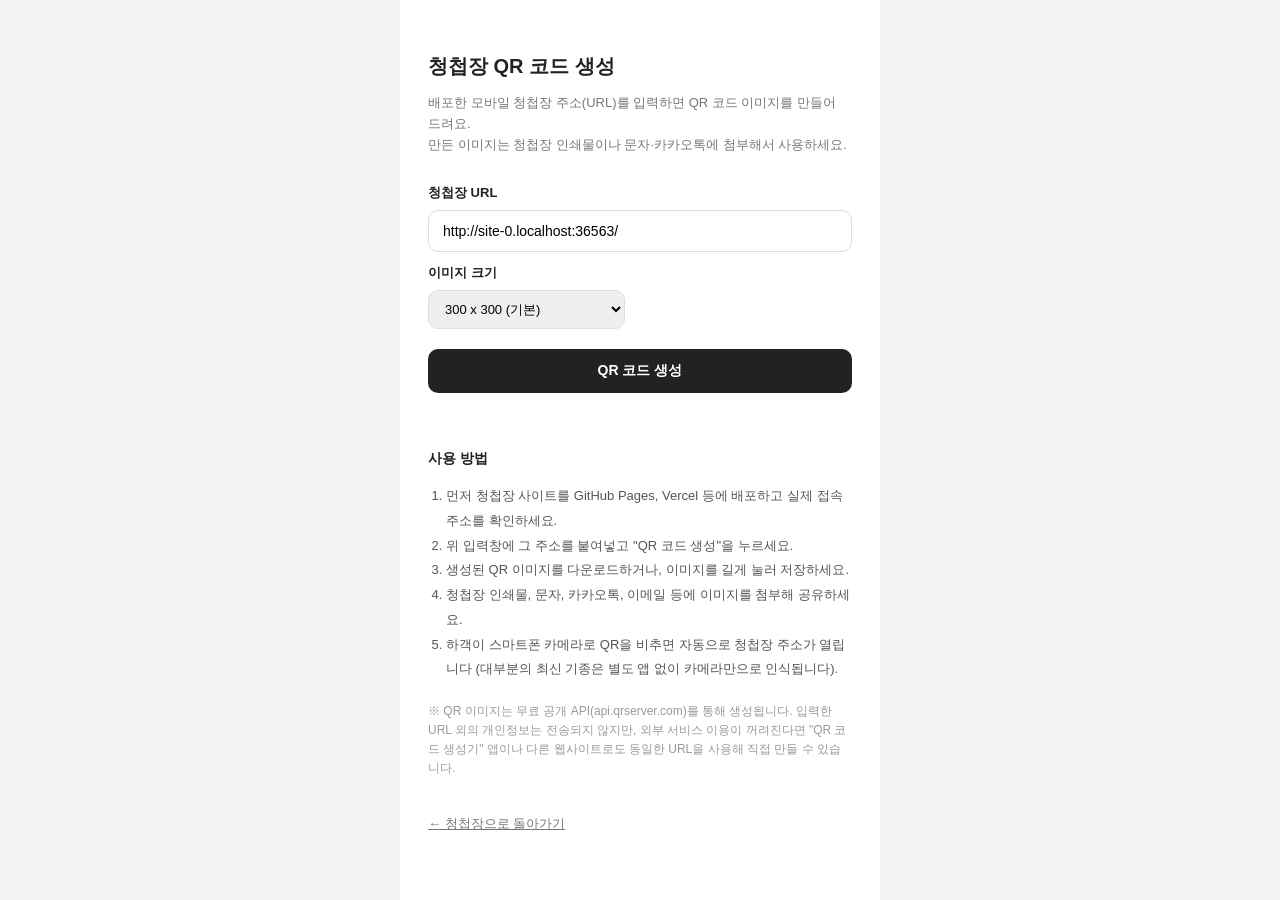
<file: qr.html>
<!DOCTYPE html>
<html lang="ko">
<head>
<meta charset="UTF-8">
<meta name="viewport" content="width=device-width, initial-scale=1.0">
<title>청첩장 QR 코드 생성</title>
<style>
  * { box-sizing: border-box; }
  body {
    margin: 0;
    min-height: 100vh;
    display: flex;
    justify-content: center;
    background: #f2f2f2;
    font-family: 'Noto Sans KR', sans-serif;
    color: #222;
  }
  .wrap { width: 100%; max-width: 480px; background: #fff; min-height: 100vh; padding: 40px 28px; }
  h1 { font-size: 20px; margin-bottom: 6px; }
  .sub { font-size: 13px; color: #777; margin-bottom: 28px; line-height: 1.6; }
  label { display: block; font-size: 13px; font-weight: 600; margin-bottom: 8px; }
  input[type="text"] {
    width: 100%;
    padding: 12px 14px;
    border: 1px solid #ddd;
    border-radius: 10px;
    font-size: 14px;
    margin-bottom: 12px;
  }
  select {
    padding: 10px 12px;
    border: 1px solid #ddd;
    border-radius: 10px;
    font-size: 13px;
    margin-bottom: 20px;
  }
  button {
    width: 100%;
    padding: 13px;
    background: #222;
    color: #fff;
    border: none;
    border-radius: 10px;
    font-size: 14px;
    font-weight: 600;
    cursor: pointer;
    margin-bottom: 12px;
  }
  #result { text-align: center; margin-top: 24px; display: none; }
  #result img { max-width: 240px; border: 1px solid #eee; border-radius: 12px; padding: 12px; }
  #downloadBtn {
    display: inline-block;
    width: auto;
    padding: 10px 20px;
    background: #fff;
    color: #222;
    border: 1px solid #222;
    margin-top: 16px;
  }
  .steps { margin-top: 40px; font-size: 13px; line-height: 1.9; color: #555; }
  .steps h2 { font-size: 14px; margin-bottom: 10px; color: #222; }
  .steps ol { padding-left: 18px; }
  .note { margin-top: 20px; font-size: 12px; color: #999; line-height: 1.6; }
  a.back { display: inline-block; margin-top: 24px; font-size: 13px; color: #777; }
</style>
</head>
<body>
<div class="wrap">
  <h1>청첩장 QR 코드 생성</h1>
  <p class="sub">배포한 모바일 청첩장 주소(URL)를 입력하면 QR 코드 이미지를 만들어 드려요.<br>만든 이미지는 청첩장 인쇄물이나 문자·카카오톡에 첨부해서 사용하세요.</p>

  <label for="urlInput">청첩장 URL</label>
  <input type="text" id="urlInput" placeholder="https://yourname.github.io/wedding/">

  <label for="sizeSelect">이미지 크기</label>
  <select id="sizeSelect">
    <option value="200">200 x 200 (모바일 공유용)</option>
    <option value="300" selected>300 x 300 (기본)</option>
    <option value="500">500 x 500 (인쇄용)</option>
  </select>

  <button id="generateBtn">QR 코드 생성</button>

  <div id="result">
    <img id="qrImage" alt="생성된 QR 코드">
    <br>
    <button id="downloadBtn">이미지 다운로드</button>
  </div>

  <div class="steps">
    <h2>사용 방법</h2>
    <ol>
      <li>먼저 청첩장 사이트를 GitHub Pages, Vercel 등에 배포하고 실제 접속 주소를 확인하세요.</li>
      <li>위 입력창에 그 주소를 붙여넣고 "QR 코드 생성"을 누르세요.</li>
      <li>생성된 QR 이미지를 다운로드하거나, 이미지를 길게 눌러 저장하세요.</li>
      <li>청첩장 인쇄물, 문자, 카카오톡, 이메일 등에 이미지를 첨부해 공유하세요.</li>
      <li>하객이 스마트폰 카메라로 QR을 비추면 자동으로 청첩장 주소가 열립니다 (대부분의 최신 기종은 별도 앱 없이 카메라만으로 인식됩니다).</li>
    </ol>
  </div>

  <p class="note">※ QR 이미지는 무료 공개 API(api.qrserver.com)를 통해 생성됩니다. 입력한 URL 외의 개인정보는 전송되지 않지만, 외부 서비스 이용이 꺼려진다면 "QR 코드 생성기" 앱이나 다른 웹사이트로도 동일한 URL을 사용해 직접 만들 수 있습니다.</p>

  <a class="back" href="index.html">← 청첩장으로 돌아가기</a>
</div>

<script>
  const urlInput = document.getElementById('urlInput');
  const sizeSelect = document.getElementById('sizeSelect');
  const generateBtn = document.getElementById('generateBtn');
  const result = document.getElementById('result');
  const qrImage = document.getElementById('qrImage');
  const downloadBtn = document.getElementById('downloadBtn');

  urlInput.value = location.href.replace(/qr\.html.*$/, '');

  function buildQrUrl(targetUrl, size) {
    return `https://api.qrserver.com/v1/create-qr-code/?size=${size}x${size}&data=${encodeURIComponent(targetUrl)}`;
  }

  generateBtn.addEventListener('click', () => {
    const url = urlInput.value.trim();
    if (!url) {
      alert('청첩장 URL을 입력해 주세요.');
      return;
    }
    const size = sizeSelect.value;
    qrImage.src = buildQrUrl(url, size);
    result.style.display = 'block';
  });

  downloadBtn.addEventListener('click', async () => {
    try {
      const res = await fetch(qrImage.src);
      const blob = await res.blob();
      const objUrl = URL.createObjectURL(blob);
      const a = document.createElement('a');
      a.href = objUrl;
      a.download = 'wedding-qr.png';
      a.click();
      URL.revokeObjectURL(objUrl);
    } catch (e) {
      alert('자동 다운로드에 실패했어요. 이미지를 길게 눌러 저장해 주세요.');
    }
  });
</script>
</body>
</html>
</file>
